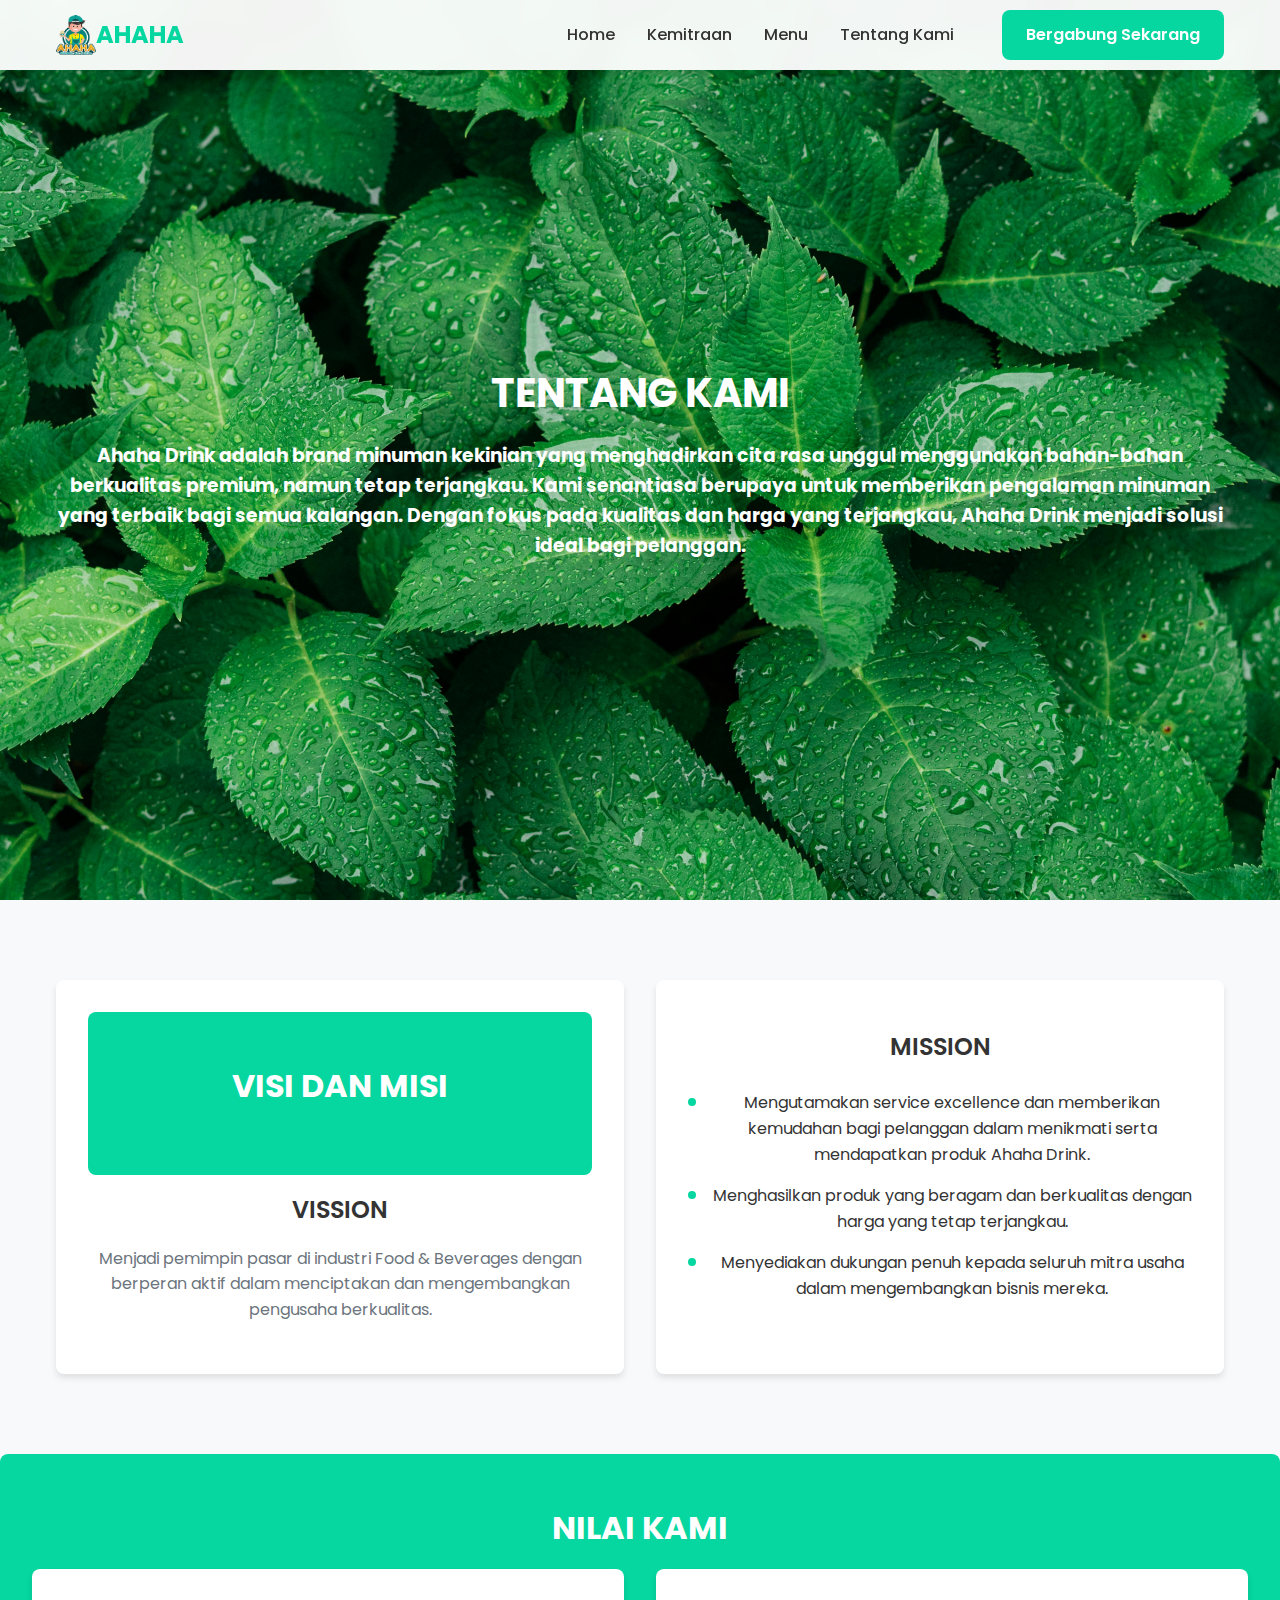
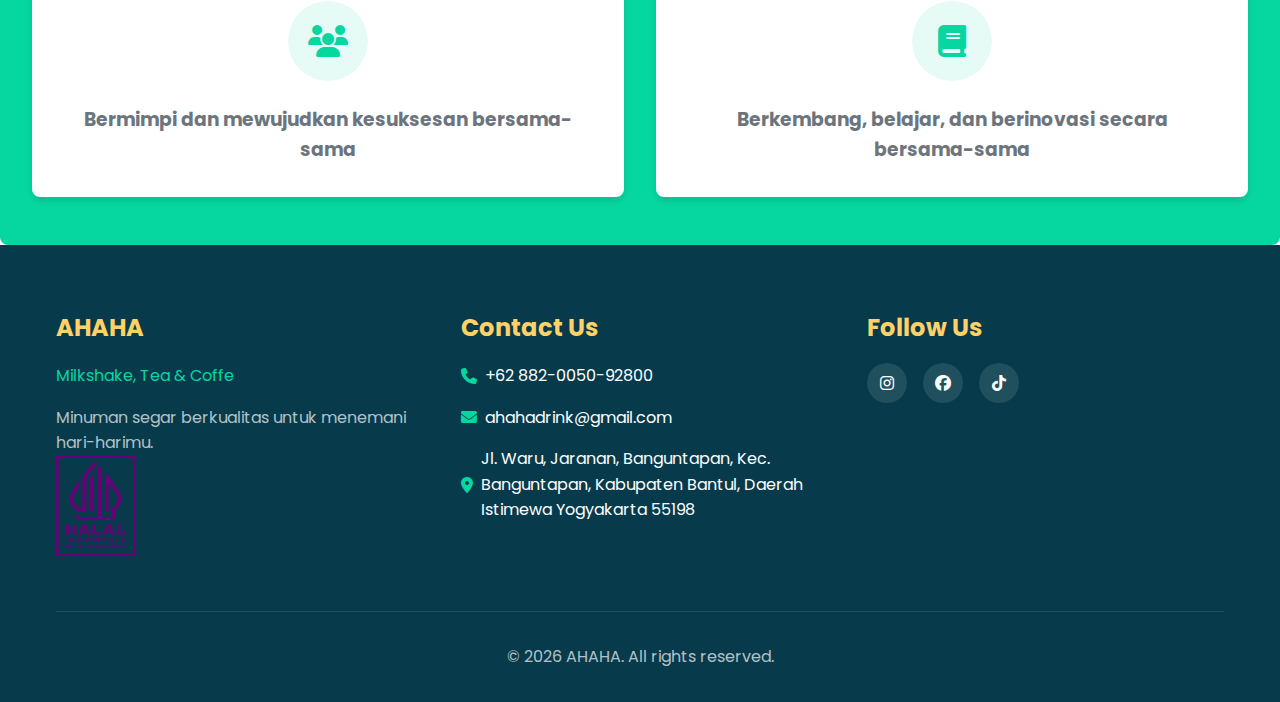
<file: about.html>
<!DOCTYPE html>
<html lang="id">
  <head>
    <meta charset="UTF-8" />
    <meta name="viewport" content="width=device-width, initial-scale=1.0" />
    <title>AHAHA - Harapan Atasi Dahaga</title>
    <link rel="icon" type="image/png" href="images/ahaha.png" />
    <link rel="stylesheet" href="styles.css" />
    <link rel="preconnect" href="https://fonts.googleapis.com" />
    <link rel="preconnect" href="https://fonts.gstatic.com" crossorigin />
    <link href="https://fonts.googleapis.com/css2?family=Poppins:wght@400;500;600;700&display=swap" rel="stylesheet" />
    <link rel="stylesheet" href="https://cdnjs.cloudflare.com/ajax/libs/font-awesome/6.4.0/css/all.min.css" />
  </head>
  <body>
    <!-- Navbar -->
    <nav class="navbar">
      <div class="container">
        <div class="navbar-brand">
          <img src="images/ahaha.png" alt="AHAHA Logo" class="logo" />
          <span class="brand-name">AHAHA</span>
        </div>
        <div class="navbar-menu" id="navbar-menu">
          <ul class="navbar-nav">
            <li><a href="index.html" class="nav-link">Home</a></li>
            <li><a href="index.html" class="nav-link">Kemitraan</a></li>
            <li><a href="menu.html" class="nav-link">Menu</a></li>
            <li><a href="about.html" class="nav-link">Tentang Kami</a></li>
            <!-- <li><a href="#locations" class="nav-link">Lokasi</a></li> -->
          </ul>
          <a href="https://wa.me/62882005092800?utm_campaign=linkinbio&utm_medium=referral&utm_source=later-linkinbio" target="_blank" class="btn btn-primary">Bergabung Sekarang</a>
        </div>
        <div class="navbar-toggle" id="navbar-toggle">
          <i class="fas fa-bars"></i>
        </div>
      </div>
    </nav>

    <section class="hero">
      <div class="container">
        <div class="section-header">
          <h2 class="section-title2">TENTANG KAMI</h2>
          <h3>
            <span class="subtitle2">
              Ahaha Drink adalah brand minuman kekinian yang menghadirkan cita rasa unggul menggunakan bahan-bahan berkualitas premium, namun tetap terjangkau. Kami senantiasa berupaya untuk memberikan pengalaman minuman yang terbaik bagi
              semua kalangan. Dengan fokus pada kualitas dan harga yang terjangkau, Ahaha Drink menjadi solusi ideal bagi pelanggan.
            </span>
          </h3>
        </div>
        <div class="hero-text"></div>
      </div>
    </section>

    <!-- Why Choose Section -->
    <section id="why-choose" class="why-choose">
      <div class="container">
        <div class="features">
          <div class="feature-card">
            <div class="cta-box">
              <h3 class="cta-title">VISI DAN MISI</h3>
            </div>
            <h3 class="feature-title">VISSION</h3>
            <p class="feature-description">Menjadi pemimpin pasar di industri Food & Beverages dengan berperan aktif dalam menciptakan dan mengembangkan pengusaha berkualitas.</p>
          </div>
          <div class="feature-card">
            <h3 class="feature-title">MISSION</h3>
            <ul class="package-features">
              <li>Mengutamakan service excellence dan memberikan kemudahan bagi pelanggan dalam menikmati serta mendapatkan produk Ahaha Drink.</li>
              <li>Menghasilkan produk yang beragam dan berkualitas dengan harga yang tetap terjangkau.</li>
              <li>Menyediakan dukungan penuh kepada seluruh mitra usaha dalam mengembangkan bisnis mereka.</li>
            </ul>
          </div>
        </div>
      </div>
    </section>
    <section>
      <div class="cta-box">
        <h3 class="cta-title">NILAI KAMI</h3>
        <div class="features">
          <div class="feature-card">
            <div class="feature-icon">
              <i class="fas fa-users"></i>
            </div>
            <h3 class="feature-description">Bermimpi dan mewujudkan kesuksesan bersama-sama</h3>
          </div>
          <div class="feature-card">
            <div class="feature-icon">
              <i class="fas fa-book"></i>
            </div>
            <h3 class="feature-description">Berkembang, belajar, dan berinovasi secara bersama-sama</h3>
          </div>
        </div>
      </div>
    </section>

    <!-- Footer -->
    <footer class="footer">
      <div class="container">
        <div class="footer-content">
          <div class="footer-brand">
            <h3 class="footer-title">AHAHA</h3>
            <p class="footer-tagline">Milkshake, Tea & Coffe</p>
            <p class="footer-description">Minuman segar berkualitas untuk menemani hari-harimu.</p>
            <img src="images/logo halal portrait png.png" alt="" class="logo-halal" />
          </div>
          <div class="footer-contact">
            <h3 class="footer-title">Contact Us</h3>
            <ul class="contact-list">
              <li><i class="fas fa-phone"></i> +62 882-0050-92800</li>
              <li><i class="fas fa-envelope"></i> ahahadrink@gmail.com</li>
              <li><i class="fas fa-map-marker-alt"></i> Jl. Waru, Jaranan, Banguntapan, Kec. Banguntapan, Kabupaten Bantul, Daerah Istimewa Yogyakarta 55198</li>
            </ul>
          </div>
          <div class="footer-social">
            <h3 class="footer-title">Follow Us</h3>
            <div class="social-icons">
              <a href="https://www.instagram.com/ahaha.drink/?utm_campaign=linkinbio&utm_medium=referral&utm_source=later-linkinbio" target="_blank" class="social-icon"><i class="fab fa-instagram"></i></a>
              <a href="https://www.facebook.com/ahaha.drink?utm_campaign=linkinbio&utm_medium=referral&utm_source=later-linkinbio" target="_blank" class="social-icon"><i class="fab fa-facebook"></i></a>
              <a href="https://www.tiktok.com/@ahaha.drink?utm_campaign=linkinbio&utm_medium=referral&utm_source=later-linkinbio" target="_blank" class="social-icon"><i class="fab fa-tiktok"></i></a>
            </div>
          </div>
        </div>
        <div class="footer-bottom">
          <p>&copy; <span id="current-year"></span> AHAHA. All rights reserved.</p>
        </div>
      </div>
    </footer>

    <script src="script.js"></script>
  </body>
</html>
</file>
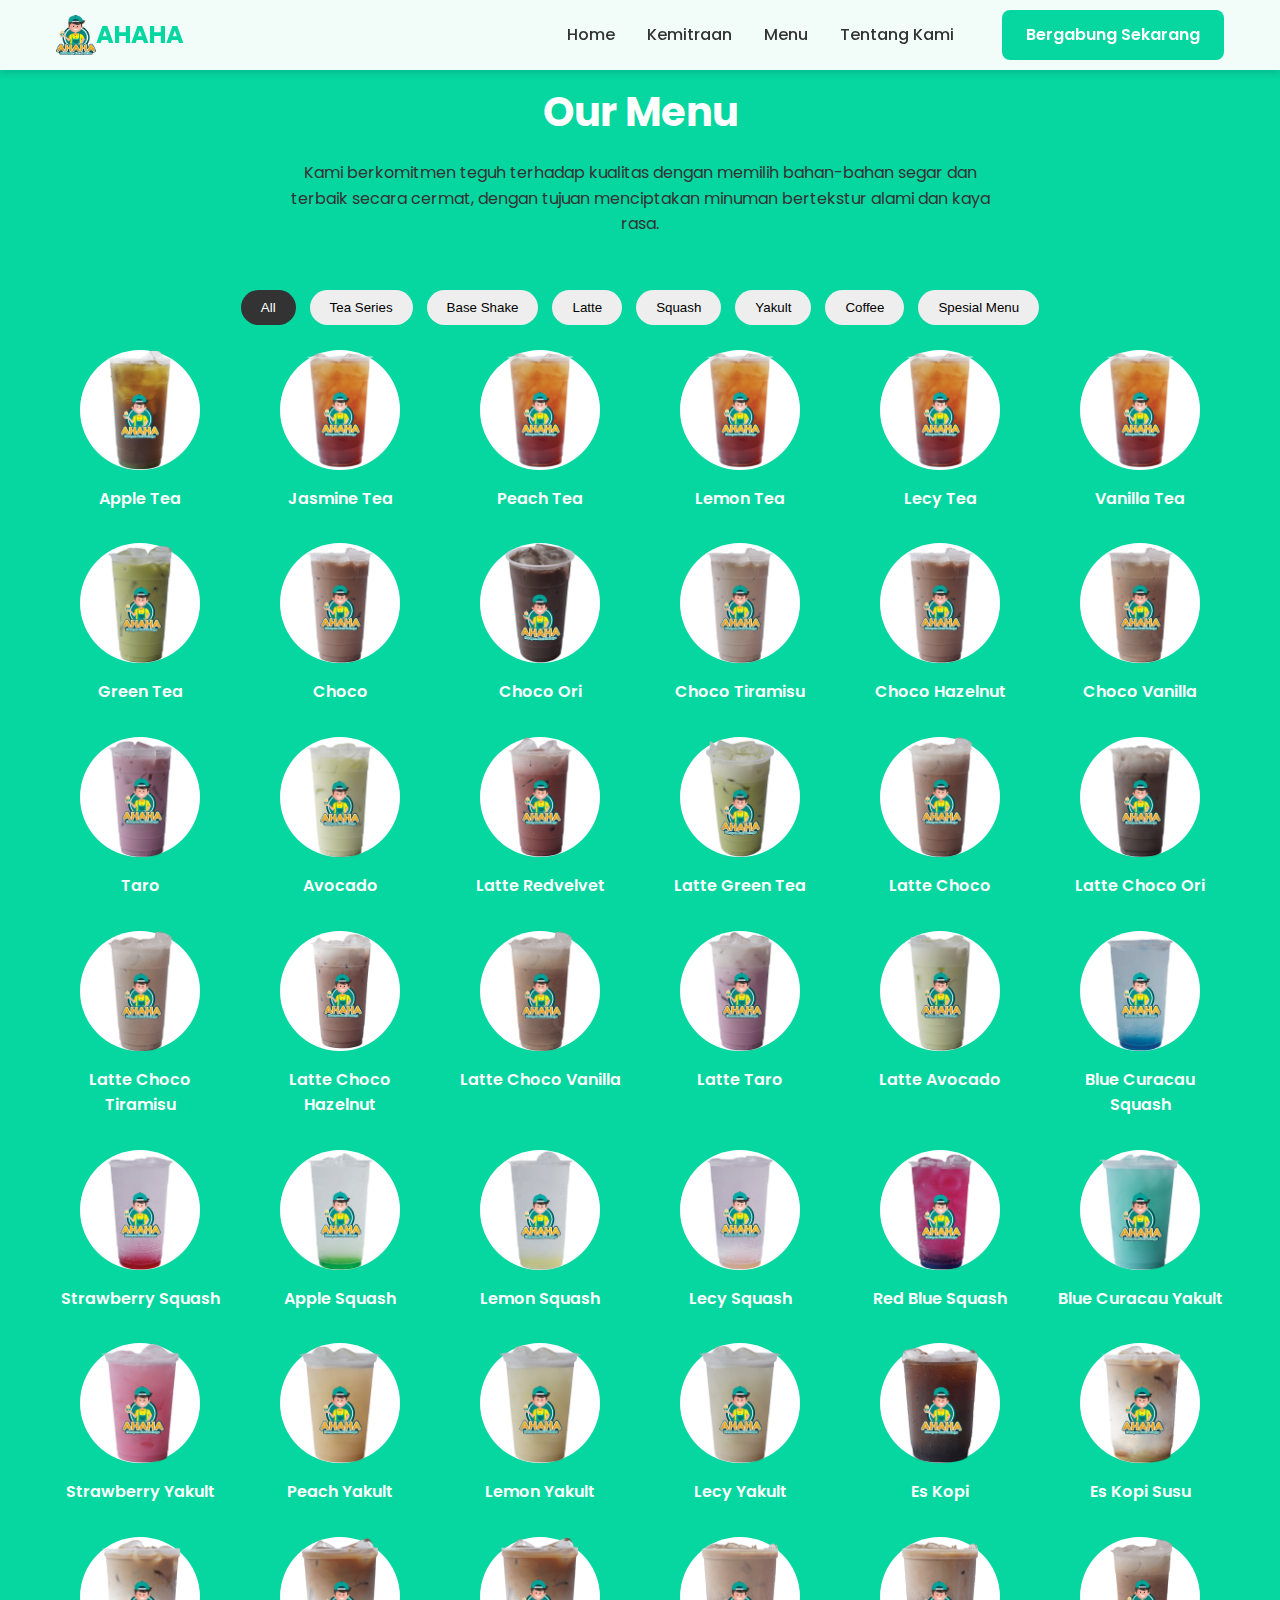
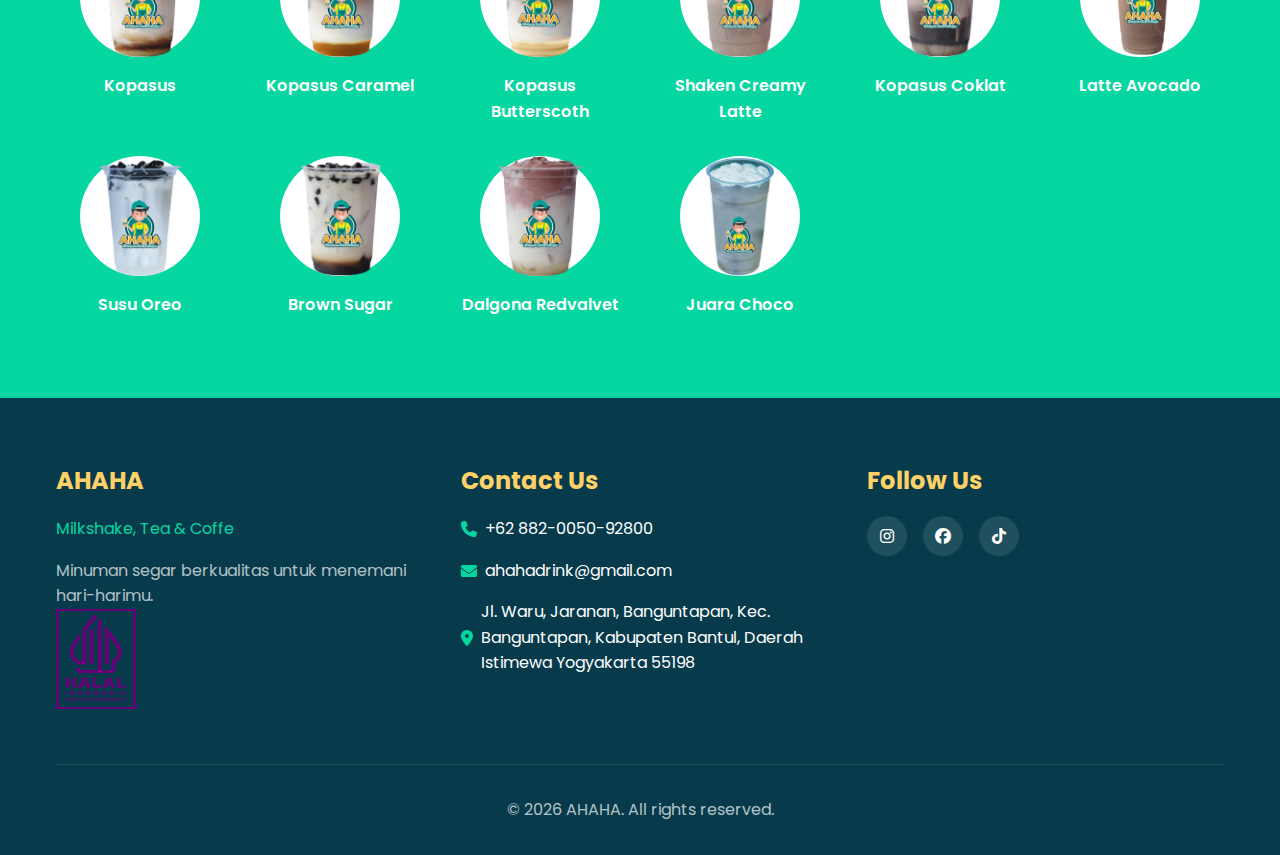
<file: menu.html>
<!DOCTYPE html>
<html lang="id">
  <head>
    <meta charset="UTF-8" />
    <meta name="viewport" content="width=device-width, initial-scale=1.0" />
    <title>AHAHA - Milkshake, Tea, & Coffe</title>
    <link rel="icon" type="image/png" href="images/ahaha.png" />
    <link rel="stylesheet" href="styles.css" />
    <link rel="preconnect" href="https://fonts.googleapis.com" />
    <link rel="preconnect" href="https://fonts.gstatic.com" crossorigin />
    <link href="https://fonts.googleapis.com/css2?family=Poppins:wght@400;500;600;700&display=swap" rel="stylesheet" />
    <link rel="stylesheet" href="https://cdnjs.cloudflare.com/ajax/libs/font-awesome/6.4.0/css/all.min.css" />
  </head>
  <body>
    <!-- Navbar -->
    <nav class="navbar">
      <div class="container">
        <div class="navbar-brand">
          <img src="images/ahaha.png" alt="AHAHA Logo" class="logo" />
          <span class="brand-name">AHAHA</span>
        </div>
        <div class="navbar-menu" id="navbar-menu">
          <ul class="navbar-nav">
            <li><a href="index.html" class="nav-link">Home</a></li>
            <li><a href="index.html" class="nav-link">Kemitraan</a></li>
            <li><a href="#menu" class="nav-link">Menu</a></li>
            <li><a href="about.html" class="nav-link">Tentang Kami</a></li>
            <!-- <li><a href="#locations" class="nav-link">Lokasi</a></li> -->
          </ul>
          <a href="https://wa.me/62882005092800?utm_campaign=linkinbio&utm_medium=referral&utm_source=later-linkinbio" target="_blank" class="btn btn-primary">Bergabung Sekarang</a>
        </div>
        <div class="navbar-toggle" id="navbar-toggle">
          <i class="fas fa-bars"></i>
        </div>
      </div>
    </nav>
    <!-- <section class="menu-header">
        <div class="slideshow">
          <button class="nav prev">❮</button>
          <img src="images/menu1.png" class="active" alt="Slide 1" />
          <img src="images/menu2.png" alt="Slide 2" />
          <img src="images/promo4.jpg" alt="Slide 3" />
          <button class="nav next">❯</button>
        </div>
    </section> -->
    <section id="menu" class="menu">
      <div class="container">
        <div class="section-header">
          <h2 class="section-title2">Our Menu</h2>
          <p class="cta-description">Kami berkomitmen teguh terhadap kualitas dengan memilih bahan-bahan segar dan terbaik secara cermat, dengan tujuan menciptakan minuman bertekstur alami dan kaya rasa.</p>
        </div>
        <div class="menu-filter">
          <button class="active" data-filter="all">All</button>
          <button data-filter="tea">Tea Series</button>
          <button data-filter="shake">Base Shake</button>
          <button data-filter="latte">Latte</button>
          <button data-filter="squash">Squash</button>
          <button data-filter="yakult">Yakult</button>
          <button data-filter="coffee">Coffee</button>
          <button data-filter="special">Spesial Menu</button>
        </div>

        <div class="menu-items">
            <!-- Tea Series -->
          <div class="menu-card" data-category="tea">
            <div class="menu-image">
              <img src="images/Apple tea.png" alt="Apple tea" />
            </div>
            <div class="menu-content">
              <h3 class="menu-title">Apple Tea</h3>
            </div>
          </div>
          <div class="menu-card" data-category="tea">
            <div class="menu-image">
              <img src="images/Teh.png" alt="Jasmine Tea" />
            </div>
            <div class="menu-content">
              <h3 class="menu-title">Jasmine Tea</h3>
            </div>
          </div>
          <div class="menu-card" data-category="tea">
            <div class="menu-image">
              <img src="images/Teh.png" alt="Peach Tea" />
            </div>
            <div class="menu-content">
              <h3 class="menu-title">Peach Tea</h3>
            </div>
          </div>
          <div class="menu-card" data-category="tea">
            <div class="menu-image">
              <img src="images/Teh.png" alt="Lemon Tea" />
            </div>
            <div class="menu-content">
              <h3 class="menu-title">Lemon Tea</h3>
            </div>
          </div>
          <div class="menu-card" data-category="tea">
            <div class="menu-image">
              <img src="images/Teh.png" alt="Lecy Tea" />
            </div>
            <div class="menu-content">
              <h3 class="menu-title">Lecy Tea</h3>
            </div>
          </div>
          <div class="menu-card" data-category="tea">
            <div class="menu-image">
              <img src="images/Teh.png" alt="Vanilla Tea" />
            </div>
            <div class="menu-content">
              <h3 class="menu-title">Vanilla Tea</h3>
            </div>
          </div>

          <!-- Shake Series -->
          <div class="menu-card" data-category="shake">
            <div class="menu-image">
              <img src="images/greentea.png" alt="Green Tea" />
            </div>
            <div class="menu-content">
              <h3 class="menu-title">Green Tea</h3>
            </div>
          </div>
          <div class="menu-card" data-category="shake">
            <div class="menu-image">
              <img src="images/choco.png" alt="Choco" />
            </div>
            <div class="menu-content">
              <h3 class="menu-title">Choco</h3>
            </div>
          </div>
          <div class="menu-card" data-category="shake">
            <div class="menu-image">
              <img src="images/choco ori.png" alt="Choco Ori" />
            </div>
            <div class="menu-content">
              <h3 class="menu-title">Choco Ori</h3>
            </div>
          </div>
          <div class="menu-card" data-category="shake">
            <div class="menu-image">
              <img src="images/choco tiramisu.png" alt="Choco Tiramisu" />
            </div>
            <div class="menu-content">
              <h3 class="menu-title">Choco Tiramisu</h3>
            </div>
          </div>
          <div class="menu-card" data-category="shake">
            <div class="menu-image">
              <img src="images/choco hazlenut.png" alt="Choco Hazelnut" />
            </div>
            <div class="menu-content">
              <h3 class="menu-title">Choco Hazelnut</h3>
            </div>
          </div>
          <div class="menu-card" data-category="shake">
            <div class="menu-image">
              <img src="images/choco vanila.png" alt="Choco Vanilla" />
            </div>
            <div class="menu-content">
              <h3 class="menu-title">Choco Vanilla</h3>
            </div>
          </div>
          <div class="menu-card" data-category="shake">
            <div class="menu-image">
              <img src="images/taro.png" alt="Taro" />
            </div>
            <div class="menu-content">
              <h3 class="menu-title">Taro</h3>
            </div>
          </div>
          <div class="menu-card" data-category="shake">
            <div class="menu-image">
              <img src="images/Avocado.png" alt="Avocado" />
            </div>
            <div class="menu-content">
              <h3 class="menu-title">Avocado</h3>
            </div>
          </div>

          <!-- Latte Series -->
          <div class="menu-card" data-category="latte">
            <div class="menu-image">
              <img src="images/latte redvelvet.png" alt="Latte Redvelvet" />
            </div>
            <div class="menu-content">
              <h3 class="menu-title">Latte Redvelvet</h3>
            </div>
          </div>
          <div class="menu-card" data-category="latte">
            <div class="menu-image">
              <img src="images/latte greentea.png" alt="Latte Green Tea" />
            </div>
            <div class="menu-content">
              <h3 class="menu-title">Latte Green Tea</h3>
            </div>
          </div>
          <div class="menu-card" data-category="latte">
            <div class="menu-image">
              <img src="images/latte choco.png" alt="Latte Choco" />
            </div>
            <div class="menu-content">
              <h3 class="menu-title">Latte Choco</h3>
            </div>
          </div>
          <div class="menu-card" data-category="latte">
            <div class="menu-image">
              <img src="images/latte choco ori.png" alt="Latte Choco Ori" />
            </div>
            <div class="menu-content">
              <h3 class="menu-title">Latte Choco Ori</h3>
            </div>
          </div>
          <div class="menu-card" data-category="latte">
            <div class="menu-image">
              <img src="images/latte tiramisu.png" alt="Latte Choco Tiramisu" />
            </div>
            <div class="menu-content">
              <h3 class="menu-title">Latte Choco Tiramisu</h3>
            </div>
          </div>
          <div class="menu-card" data-category="latte">
            <div class="menu-image">
              <img src="images/late hazelnut.png" alt="Latte Choco Hazelnut" />
            </div>
            <div class="menu-content">
              <h3 class="menu-title">Latte Choco Hazelnut</h3>
            </div>
          </div>
          <div class="menu-card" data-category="latte">
            <div class="menu-image">
              <img src="images/latte c vanila.png" alt="Latte Choco Vanilla" />
            </div>
            <div class="menu-content">
              <h3 class="menu-title">Latte Choco Vanilla</h3>
            </div>
          </div>
          <div class="menu-card" data-category="latte">
            <div class="menu-image">
              <img src="images/latte taro.png" alt="Latte Taro" />
            </div>
            <div class="menu-content">
              <h3 class="menu-title">Latte Taro</h3>
            </div>
          </div>
          <div class="menu-card" data-category="latte">
            <div class="menu-image">
              <img src="images/latte avo.png" alt="Latte Avocado" />
            </div>
            <div class="menu-content">
              <h3 class="menu-title">Latte Avocado</h3>
            </div>
          </div>
          <!-- Squash Series -->
          <div class="menu-card" data-category="squash">
            <div class="menu-image">
              <img src="images/blue curacau.png" alt="Squash Blue Curacau" />
            </div>
            <div class="menu-content">
              <h3 class="menu-title">Blue Curacau Squash</h3>
            </div>
          </div>
          <div class="menu-card" data-category="squash">
            <div class="menu-image">
              <img src="images/strawberry.png" alt="Squash Strawberry" />
            </div>
            <div class="menu-content">
              <h3 class="menu-title">Strawberry Squash</h3>
            </div>
          </div>
          <div class="menu-card" data-category="squash">
            <div class="menu-image">
              <img src="images/aple.png" alt="Squash Apple" />
            </div>
            <div class="menu-content">
              <h3 class="menu-title">Apple Squash</h3>
            </div>
          </div>
          <div class="menu-card" data-category="squash">
            <div class="menu-image">
              <img src="images/lemon.png" alt="Squash Lemon" />
            </div>
            <div class="menu-content">
              <h3 class="menu-title">Lemon Squash</h3>
            </div>
          </div>
          <div class="menu-card" data-category="squash">
            <div class="menu-image">
              <img src="images/lecy.png" alt="Squash Lecy" />
            </div>
            <div class="menu-content">
              <h3 class="menu-title">Lecy Squash</h3>
            </div>
          </div>
          <div class="menu-card" data-category="squash">
            <div class="menu-image">
              <img src="images/red blue.png" alt="Squash Red Blue" />
            </div>
            <div class="menu-content">
              <h3 class="menu-title">Red Blue Squash</h3>
            </div>
          </div>

          <!-- Yakult Series -->
          <div class="menu-card" data-category="yakult">
            <div class="menu-image">
              <img src="images/blueberry yakult.png" alt="Yakult Blue Curacau" />
            </div>
            <div class="menu-content">
              <h3 class="menu-title">Blue Curacau Yakult</h3>
            </div>
          </div>
          <div class="menu-card" data-category="yakult">
            <div class="menu-image">
              <img src="images/strawberry yakult.png" alt="Yakult Strawberry" />
            </div>
            <div class="menu-content">
              <h3 class="menu-title">Strawberry Yakult</h3>
            </div>
          </div>
          <div class="menu-card" data-category="yakult">
            <div class="menu-image">
              <img src="images/peach yakult.png" alt="Yakult Peach" />
            </div>
            <div class="menu-content">
              <h3 class="menu-title">Peach Yakult</h3>
            </div>
          </div>
          <div class="menu-card" data-category="yakult">
            <div class="menu-image">
              <img src="images/lemon yakult.png" alt="Yakult Lemon" />
            </div>
            <div class="menu-content">
              <h3 class="menu-title">Lemon Yakult</h3>
            </div>
          </div>
          <div class="menu-card" data-category="yakult">
            <div class="menu-image">
              <img src="images/lecy yakult.png" alt="Yakult Lecy" />
            </div>
            <div class="menu-content">
              <h3 class="menu-title">Lecy Yakult</h3>
            </div>
          </div>

          <!-- Coffee Series -->
          <div class="menu-card" data-category="coffee">
            <div class="menu-image">
              <img src="images/es kopi.png" alt="Es Kopi" />
            </div>
            <div class="menu-content">
              <h3 class="menu-title">Es Kopi</h3>
            </div>
          </div>
          <div class="menu-card" data-category="coffee">
            <div class="menu-image">
              <img src="images/es kopi susu mei 2025.png" alt="Es Kopi Susu" />
            </div>
            <div class="menu-content">
              <h3 class="menu-title">Es Kopi Susu</h3>
            </div>
          </div>
          <div class="menu-card" data-category="coffee">
            <div class="menu-image">
              <img src="images/kopasus.png" alt="Kopasus" />
            </div>
            <div class="menu-content">
              <h3 class="menu-title">Kopasus</h3>
            </div>
          </div>
          <div class="menu-card" data-category="coffee">
            <div class="menu-image">
              <img src="images/kopasus caramel.png" alt="Kopasus Caramel" />
            </div>
            <div class="menu-content">
              <h3 class="menu-title">Kopasus Caramel</h3>
            </div>
          </div>
          <div class="menu-card" data-category="coffee">
            <div class="menu-image">
              <img src="images/kopasus butterscotch.png" alt="Kopasus Butterscoth" />
            </div>
            <div class="menu-content">
              <h3 class="menu-title">Kopasus Butterscoth</h3>
            </div>
          </div>
          <div class="menu-card" data-category="coffee">
            <div class="menu-image">
              <img src="images/shaken creamy latte.png" alt="Shaken Creamy Latte" />
            </div>
            <div class="menu-content">
              <h3 class="menu-title">Shaken Creamy Latte</h3>
            </div>
          </div>
          <div class="menu-card" data-category="coffee">
            <div class="menu-image">
              <img src="images/kopasus coklat.png" alt="Kopasus Coklat" />
            </div>
            <div class="menu-content">
              <h3 class="menu-title">Kopasus Coklat</h3>
            </div>
          </div>
          <div class="menu-card" data-category="coffee">
            <div class="menu-image">
              <img src="images/latte c vanila 2.png" alt="Latte Avocado" />
            </div>
            <div class="menu-content">
              <h3 class="menu-title">Latte Avocado</h3>
            </div>
          </div>

          <!-- Special Series -->
          <div class="menu-card" data-category="special">
            <div class="menu-image">
              <img src="images/susu oreo.png" alt="Susu Oreo" />
            </div>
            <div class="menu-content">
              <h3 class="menu-title">Susu Oreo</h3>
            </div>
          </div>
          <div class="menu-card" data-category="special">
            <div class="menu-image">
              <img src="images/brownsugar.png" alt="Brown Sugar" />
            </div>
            <div class="menu-content">
              <h3 class="menu-title">Brown Sugar</h3>
            </div>
          </div>
          <div class="menu-card" data-category="special">
            <div class="menu-image">
              <img src="images/dalgona redpelpet.png" alt="Dalgona redvalvet" />
            </div>
            <div class="menu-content">
              <h3 class="menu-title">Dalgona Redvalvet</h3>
            </div>
          </div>
          <div class="menu-card" data-category="special">
            <div class="menu-image">
              <img src="images/juarachoco.png" alt="Juara Choco" />
            </div>
            <div class="menu-content">
              <h3 class="menu-title">Juara Choco</h3>
            </div>
          </div>
          </div>
        </div>
      </div>
    </section>

    <!-- Footer -->
    <footer class="footer">
      <div class="container">
        <div class="footer-content">
          <div class="footer-brand">
            <h3 class="footer-title">AHAHA</h3>
            <p class="footer-tagline">Milkshake, Tea & Coffe</p>
            <p class="footer-description">Minuman segar berkualitas untuk menemani hari-harimu.</p>
            <img src="images/logo halal portrait png.png" alt="" class="logo-halal" />
          </div>
          <div class="footer-contact">
            <h3 class="footer-title">Contact Us</h3>
            <ul class="contact-list">
              <li><i class="fas fa-phone"></i> +62 882-0050-92800</li>
              <li><i class="fas fa-envelope"></i> ahahadrink@gmail.com</li>
              <li><i class="fas fa-map-marker-alt"></i> Jl. Waru, Jaranan, Banguntapan, Kec. Banguntapan, Kabupaten Bantul, Daerah Istimewa Yogyakarta 55198</li>
            </ul>
          </div>
          <div class="footer-social">
            <h3 class="footer-title">Follow Us</h3>
            <div class="social-icons">
              <a href="https://www.instagram.com/ahaha.drink/?utm_campaign=linkinbio&utm_medium=referral&utm_source=later-linkinbio" target="_blank" class="social-icon"><i class="fab fa-instagram"></i></a>
              <a href="https://www.facebook.com/ahaha.drink?utm_campaign=linkinbio&utm_medium=referral&utm_source=later-linkinbio" target="_blank" class="social-icon"><i class="fab fa-facebook"></i></a>
              <a href="https://www.tiktok.com/@ahaha.drink?utm_campaign=linkinbio&utm_medium=referral&utm_source=later-linkinbio" target="_blank" class="social-icon"><i class="fab fa-tiktok"></i></a>
            </div>
          </div>
        </div>
        <div class="footer-bottom">
          <p>&copy; <span id="current-year"></span> AHAHA. All rights reserved.</p>
        </div>
      </div>
    </footer>
  <script src="script.js">  </script>
  </body>
</html>
</file>
<file: styles.css>
/* Base Styles */
:root {
  --primary: #06d6a0;
  --primary-dark: #05b889;
  --secondary: #ffd166;
  --secondary-dark: #ffbe33;
  --accent: #ef476f;
  --dark: #073b4c;
  --light: #ffffff;
  --gray: #f8f9fa;
  --gray-dark: #e9ecef;
  --text: #333333;
  --text-light: #6c757d;
  --border-radius: 0.5rem;
  --transition: all 0.3s ease;
  --shadow: 0 4px 6px rgba(0, 0, 0, 0.1);
  --shadow-lg: 0 10px 15px rgba(0, 0, 0, 0.1);
}

* {
  margin: 0;
  padding: 0;
  box-sizing: border-box;
}

html {
  scroll-behavior: smooth;
}

body {
  font-family: "Poppins", sans-serif;
  line-height: 1.6;
  color: var(--text);
  background-color: var(--light);
}

.container {
  width: 100%;
  max-width: 1200px;
  margin: 0 auto;
  padding: 0 1rem;
}

a {
  text-decoration: none;
  color: inherit;
}

ul {
  list-style: none;
}

img {
  max-width: 100%;
  height: auto;
}

.subtitle2 {
  color: var(--light);
}
.section-header {
  text-align: center;
  margin-bottom: 3rem;
}

.section-title {
  font-size: 2.5rem;
  font-weight: 700;
  color: var(--primary);
  margin-bottom: 1rem;
}

.section-title2 {
  font-size: 2.5rem;
  font-weight: 700;
  color: var(--light);
  margin-bottom: 1rem;
}

.section-description {
  font-size: 1.1rem;
  color: var(--text-light);
  max-width: 700px;
  margin: 0 auto;
}

/* Buttons */
.btn {
  display: inline-block;
  padding: 0.75rem 1.5rem;
  border-radius: var(--border-radius);
  font-weight: 600;
  text-align: center;
  cursor: pointer;
  transition: var(--transition);
  border: none;
}

.btn-primary {
  background-color: var(--primary);
  color: var(--light);
}

.btn-primary:hover {
  background-color: var(--primary-dark);
}

.btn-outline {
  background-color: transparent;
  border: 2px solid var(--primary);
  color: var(--primary);
}

.btn-outline:hover {
  background-color: var(--primary);
  color: var(--light);
}

.btn-accent {
  background-color: var(--secondary);
  color: var(--dark);
}

.btn-accent:hover {
  background-color: var(--secondary-dark);
}

.btn-outline-light {
  background-color: transparent;
  border: 2px solid var(--light);
  color: var(--light);
}

.btn-outline-light:hover {
  background-color: var(--light);
  color: var(--primary);
}

/* Navbar */
.navbar {
  position: fixed;
  top: 0;
  left: 0;
  width: 100%;
  background-color: rgba(255, 255, 255, 0.95);
  box-shadow: var(--shadow);
  z-index: 1000;
  backdrop-filter: blur(10px);
}

.navbar .container {
  display: flex;
  justify-content: space-between;
  align-items: center;
  height: 70px;
}

.navbar-brand {
  display: flex;
  align-items: center;
}

.logo {
  width: 40px;
  height: 40px;
}

.brand-name {
  font-size: 1.5rem;
  font-weight: 700;
  color: var(--primary);
}

.navbar-menu {
  display: flex;
  align-items: center;
}

.navbar-nav {
  display: flex;
  margin-right: 2rem;
}

.nav-link {
  padding: 0.5rem 1rem;
  color: var(--text);
  font-weight: 500;
  transition: var(--transition);
}

.nav-link:hover {
  color: var(--primary);
}

.navbar-toggle {
  display: none;
  font-size: 1.5rem;
  cursor: pointer;
  color: var(--text);
}

/* Hero Section */
.hero {
  position: relative;
  min-height: 100vh;
  padding-top: 70px;
  background-image: url("images/backround8.jpg");
  background-size: cover;
  background-position: center;
  display: flex;
  align-items: center;
}

.hero-overlay {
  position: absolute;
  top: 0;
  left: 0;
  width: 100%;
  height: 100%;
  background: linear-gradient(135deg, rgba(7, 59, 76, 0.8) 0%, rgba(6, 214, 160, 0.7) 100%);
}

.hero-content {
  position: relative;
  z-index: 1;
  display: flex;
  align-items: center;
  justify-content: space-between;
  gap: 2rem;
}

.hero-text {
  flex: 1;
  color: var(--light);
}

.hero-title {
  font-size: 3.5rem;
  font-weight: 700;
  line-height: 1.2;
  margin-bottom: 1.5rem;
}

.hero-title .highlight {
  display: block;
  color: var(--secondary);
}

.hero-title .subtitle {
  display: block;
  font-size: 2rem;
  margin-top: 0.5rem;
}

.hero-description {
  font-size: 1.2rem;
  margin-bottom: 2rem;
  max-width: 600px;
}

.hero-buttons {
  display: flex;
  gap: 1rem;
}

.hero-image {
  flex: 1;
  display: flex;
  justify-content: center;
  align-items: center;
}

.img-background {
  width: 100%;
  height: auto;
  max-width: 500px;
  border-radius: var(--border-radius);
}

.logo-large {
  width: 300px;
  height: 300px;
}

.logo-halal {
  width: 80px;
  height: 100px;
}

/* Partnership Section */
.partnership {
  padding: 2rem 0;
  background: linear-gradient(to bottom, var(--light), var(--gray));
}

.benefits {
  display: grid;
  grid-template-columns: repeat(auto-fit, minmax(300px, 1fr));
  gap: 2rem;
  margin-bottom: 4rem;
}

.benefit-card {
  background-color: var(--light);
  border-radius: var(--border-radius);
  padding: 2rem;
  text-align: center;
  box-shadow: var(--shadow);
  transition: var(--transition);
}

.benefit-card:hover {
  transform: translateY(-5px);
  box-shadow: var(--shadow-lg);
}

.benefit-icon {
  width: 70px;
  height: 70px;
  background-color: rgba(6, 214, 160, 0.1);
  border-radius: 50%;
  display: flex;
  align-items: center;
  justify-content: center;
  margin: 0 auto 1.5rem;
  font-size: 1.8rem;
  color: var(--primary);
}

.benefit-title {
  font-size: 1.3rem;
  font-weight: 600;
  margin-bottom: 1rem;
}

.benefit-description {
  color: var(--text-light);
}

.packages-title {
  font-size: 2rem;
  font-weight: 700;
  text-align: center;
  margin-bottom: 2rem;
  color: var(--primary);
}

.package-cards {
  display: grid;
  grid-template-columns: repeat(auto-fit, minmax(300px, 1fr));
  gap: 2rem;
  margin-bottom: 4rem;
}

.package-card {
  background-color: var(--light);
  border-radius: var(--border-radius);
  padding: 2rem;
  box-shadow: var(--shadow);
  transition: var(--transition);
  position: relative;
}

.package-card:hover {
  transform: translateY(-5px);
  box-shadow: var(--shadow-lg);
}

.package-card.featured {
  border: 2px solid var(--primary);
  transform: scale(1.05);
}

.package-badge {
  position: absolute;
  top: -12px;
  left: 50%;
  transform: translateX(-50%);
  background-color: var(--secondary);
  color: var(--dark);
  padding: 0.25rem 1rem;
  border-radius: 20px;
  font-weight: 600;
  font-size: 0.8rem;
}

.package-name {
  font-size: 2rem;
  font-weight: 700;
  margin-bottom: 0.5rem;
  text-align: center;
}

.package-price {
  font-size: 2rem;
  font-weight: 700;
  color: var(--primary);
  margin-bottom: 1.5rem;
  text-align: center;
}
.package-price2 {
  font-size: 2.5rem;
  font-weight: 700;
  color: var(--primary);
  margin-bottom: 1.5rem;
  text-align: center;
}
.package-features {
  font-size: 1rem;
  margin-bottom: 2rem;
}

.package-features li {
  padding: 0.5rem 0;
  position: relative;
  padding-left: 1.5rem;
}

.package-features li::before {
  content: "";
  position: absolute;
  left: 0;
  top: 1rem;
  width: 8px;
  height: 8px;
  background-color: var(--primary);
  border-radius: 50%;
}

.package-card .btn {
  width: 100%;
}

.cta-box {
  background-color: var(--primary);
  color: var(--light);
  border-radius: var(--border-radius);
  padding: 3rem 2rem;
  text-align: center;
}

.cta-title {
  font-size: 2rem;
  font-weight: 700;
  margin-bottom: 1rem;
}

.cta-description {
  margin-bottom: 1rem;
  max-width: 700px;
  margin-left: auto;
  margin-right: auto;
}

.cta-buttons {
  display: flex;
  justify-content: center;
  gap: 1rem;
}

/* Why Choose Section */
.why-choose {
  padding: 5rem 0;
  background-color: var(--gray);
}

.features {
  display: grid;
  grid-template-columns: repeat(auto-fit, minmax(300px, 1fr));
  gap: 2rem;
}

.feature-card {
  background-color: var(--light);
  border-radius: var(--border-radius);
  padding: 2rem;
  text-align: center;
  box-shadow: var(--shadow);
  transition: var(--transition);
}

.feature-card:hover {
  transform: translateY(-5px);
  box-shadow: var(--shadow-lg);
}

.feature-icon {
  width: 80px;
  height: 80px;
  background-color: rgba(6, 214, 160, 0.1);
  border-radius: 50%;
  display: flex;
  align-items: center;
  justify-content: center;
  margin: 0 auto 1.5rem;
  font-size: 2rem;
  color: var(--primary);
}

.feature-title {
  font-size: 1.5rem;
  font-weight: 600;
  margin: 1rem;
}

.feature-description {
  color: var(--text-light);
}

.slideshow {
  position: relative;
  width: 100vw;
  height: auto;
  overflow: hidden;
}

.slideshow img {
  width: 100vw;
  height: auto;
  position: absolute;
  top: 0;
  left: 0;
  opacity: 0;
  transition: opacity 0.8s ease-in-out;
}

.slideshow img.active {
  position: relative;
  opacity: 1;
  z-index: 1;
}

.slideshow .nav {
  position: absolute;
  top: 50%;
  transform: translateY(-50%);
  background-color: rgba(0, 0, 0, 0.5);
  color: white;
  padding: 10px;
  cursor: pointer;
  font-size: 20px;
  z-index: 2;
  border: none;
}

.slideshow .prev {
  left: 10px;
}

.slideshow .next {
  right: 10px;
}

.menu-filter {
  text-align: center;
  margin: 20px 0;
}

.menu-filter button {
  background-color: #eee;
  border: none;
  padding: 10px 20px;
  margin: 5px;
  border-radius: 20px;
  cursor: pointer;
  transition: background-color 0.3s;
}

.menu-filter button:hover,
.menu-filter button.active {
  background-color: #333;
  color: #fff;
}
/* Menu Section */
.menu {
  padding: 5rem 0;
  background: linear-gradient(to bottom, var(--primary));
}

.menu-items {
  display: grid;
  grid-template-columns: repeat(auto-fill, minmax(150px, 1fr));
  gap: 2rem;
  justify-items: center;
  text-align: center;
}

.menu-card {
  background-color: transparent;
  border-radius: 0;
  box-shadow: none;
  transition: transform 0.3s ease;
  display: flex;
  flex-direction: column;
  align-items: center;
}

.menu-card:hover {
  transform: translateY(-5px);
}

.menu-image {
  width: 120px;
  height: 120px;
  border-radius: 50%;
  background-color: white;
  display: flex;
  align-items: center;
  justify-content: center;
  position: relative;
  z-index: 0;
}

.menu-image img {
  width: auto;
  height: 120px;
  object-fit: contain;
  position: absolute;
  z-index: 1;
  top: 50%;
  left: 50%;
  transform: translate(-50%, -50%);
}

.menu-content {
  margin-top: 1rem;
}

.menu-title {
  font-size: 1rem;
  font-weight: 600;
  color: white;
}

/* Locations Section */
.locations {
  padding: 5rem 0;
  background-color: var(--gray);
}

.location-cards {
  display: flex;
  flex-wrap: nowrap;
  overflow-x: auto;
  scroll-snap-type: x mandatory;
  gap: 1rem;
  padding-bottom: 1rem;
  -webkit-overflow-scrolling: touch;
}

.location-card {
  flex: 0 0 auto;
  scroll-snap-align: start;
  min-width: 250px;
  max-width: 300px;
}

.location-cards::-webkit-scrollbar {
  display: none;
}

.location-card {
  background-color: var(--light);
  border-radius: var(--border-radius);
  padding: 2rem;
  box-shadow: var(--shadow);
  transition: var(--transition);
  border-top: 4px solid var(--primary);
}

.location-card:hover {
  transform: translateY(-5px);
  box-shadow: var(--shadow-lg);
}

.location-header {
  display: flex;
  align-items: center;
  margin-bottom: 1rem;
}

.location-header i {
  font-size: 1.2rem;
  color: var(--primary);
  margin-right: 0.5rem;
}

.location-city {
  font-size: 1.3rem;
  font-weight: 600;
}

.location-address {
  margin-bottom: 0.5rem;
  color: var(--text-light);
}

.location-phone {
  font-weight: 500;
  color: var(--primary);
}

.scroll-buttons {
  position: relative;
  margin-top: 1rem;
  display: flex;
  justify-content: center;
  gap: 1rem;
}

.scroll-btn {
  background-color: var(--primary);
  color: white;
  border: none;
  padding: 0.75rem 1rem;
  border-radius: 999px;
  font-size: 1.2rem;
  cursor: pointer;
  box-shadow: var(--shadow);
  transition: var(--transition);
}

.scroll-btn:hover {
  background-color: var(--primary-dark);
}

/* Testimonials Section */
.testimonials {
  padding: 5rem 0;
  background: linear-gradient(to bottom, var(--light), var(--gray));
}

.testimonial-slider {
  position: relative;
  max-width: 800px;
  margin: 0 auto;
  overflow: hidden;
}

.testimonial-card {
  text-align: center;
  padding: 2rem;
}

.testimonial-image {
  width: 100px;
  height: 100px;
  border-radius: 50%;
  overflow: hidden;
  margin: 0 auto 1.5rem;
  border: 3px solid var(--primary);
}

.testimonial-text {
  font-size: 1.1rem;
  font-style: italic;
  margin-bottom: 1rem;
  color: var(--text);
}

.testimonial-name {
  font-weight: 600;
  color: var(--primary);
}

.testimonial-dots {
  display: flex;
  justify-content: center;
  margin-top: 2rem;
}

.dot {
  width: 12px;
  height: 12px;
  border-radius: 50%;
  background-color: var(--gray-dark);
  margin: 0 5px;
  cursor: pointer;
  transition: var(--transition);
}

.dot.active {
  background-color: var(--primary);
}

/* Footer */
.footer {
  background-color: var(--dark);
  color: var(--light);
  padding: 4rem 0 2rem;
}

.footer-content {
  display: grid;
  grid-template-columns: repeat(auto-fit, minmax(250px, 1fr));
  gap: 3rem;
  margin-bottom: 3rem;
}

.footer-title {
  font-size: 1.5rem;
  font-weight: 700;
  margin-bottom: 1rem;
  color: var(--secondary);
}

.footer-tagline {
  color: var(--primary);
  margin-bottom: 1rem;
}

.footer-description {
  color: rgba(255, 255, 255, 0.7);
}

.contact-list li {
  margin-bottom: 1rem;
  display: flex;
  align-items: center;
}

.contact-list i {
  margin-right: 0.5rem;
  color: var(--primary);
}

.social-icons {
  display: flex;
  gap: 1rem;
}

.social-icon {
  width: 40px;
  height: 40px;
  background-color: rgba(255, 255, 255, 0.1);
  border-radius: 50%;
  display: flex;
  align-items: center;
  justify-content: center;
  transition: var(--transition);
}

.social-icon:hover {
  background-color: var(--primary);
}

.footer-bottom {
  text-align: center;
  padding-top: 2rem;
  border-top: 1px solid rgba(255, 255, 255, 0.1);
  color: rgba(255, 255, 255, 0.7);
}

/* Responsive Styles */
@media (max-width: 992px) {
  .hero-title {
    font-size: 3rem;
  }

  .hero-title .subtitle {
    font-size: 1.8rem;
  }

  .logo-large {
    width: 250px;
    height: 250px;
  }
}

@media (max-width: 768px) {
  .navbar-menu {
    position: fixed;
    top: 70px;
    left: -100%;
    width: 100%;
    height: auto;
    background-color: var(--light);
    flex-direction: column;
    padding: 2rem;
    transition: var(--transition);
    overflow-y: auto;
  }

  .navbar-menu.active {
    left: 0;
  }

  .navbar-nav {
    flex-direction: column;
    margin-right: 0;
    margin-bottom: 2rem;
    width: 100%;
  }

  .nav-link {
    padding: 1rem;
    display: block;
    text-align: center;
    border-bottom: 1px solid var(--gray-dark);
  }

  .navbar-toggle {
    display: block;
  }

  .hero-content {
    flex-direction: column;
    text-align: center;
  }

  .hero-text {
    order: 2;
  }

  .hero-image {
    order: 1;
    margin-bottom: 2rem;
  }

  .hero-buttons {
    justify-content: center;
  }

  .cta-buttons {
    flex-direction: column;
    align-items: center;
  }

  .package-card.featured {
    transform: none;
  }
}

@media (max-width: 576px) {
  .section-title {
    font-size: 2rem;
  }

  .hero-title {
    font-size: 2.5rem;
  }

  .hero-title .subtitle {
    font-size: 1.5rem;
  }

  .logo-large {
    width: 200px;
    height: 200px;
  }

  .hero-buttons {
    flex-direction: column;
    width: 100%;
  }

  .hero-buttons .btn {
    width: 100%;
  }

  .cta-title {
    font-size: 1.5rem;
  }
}
</file>
